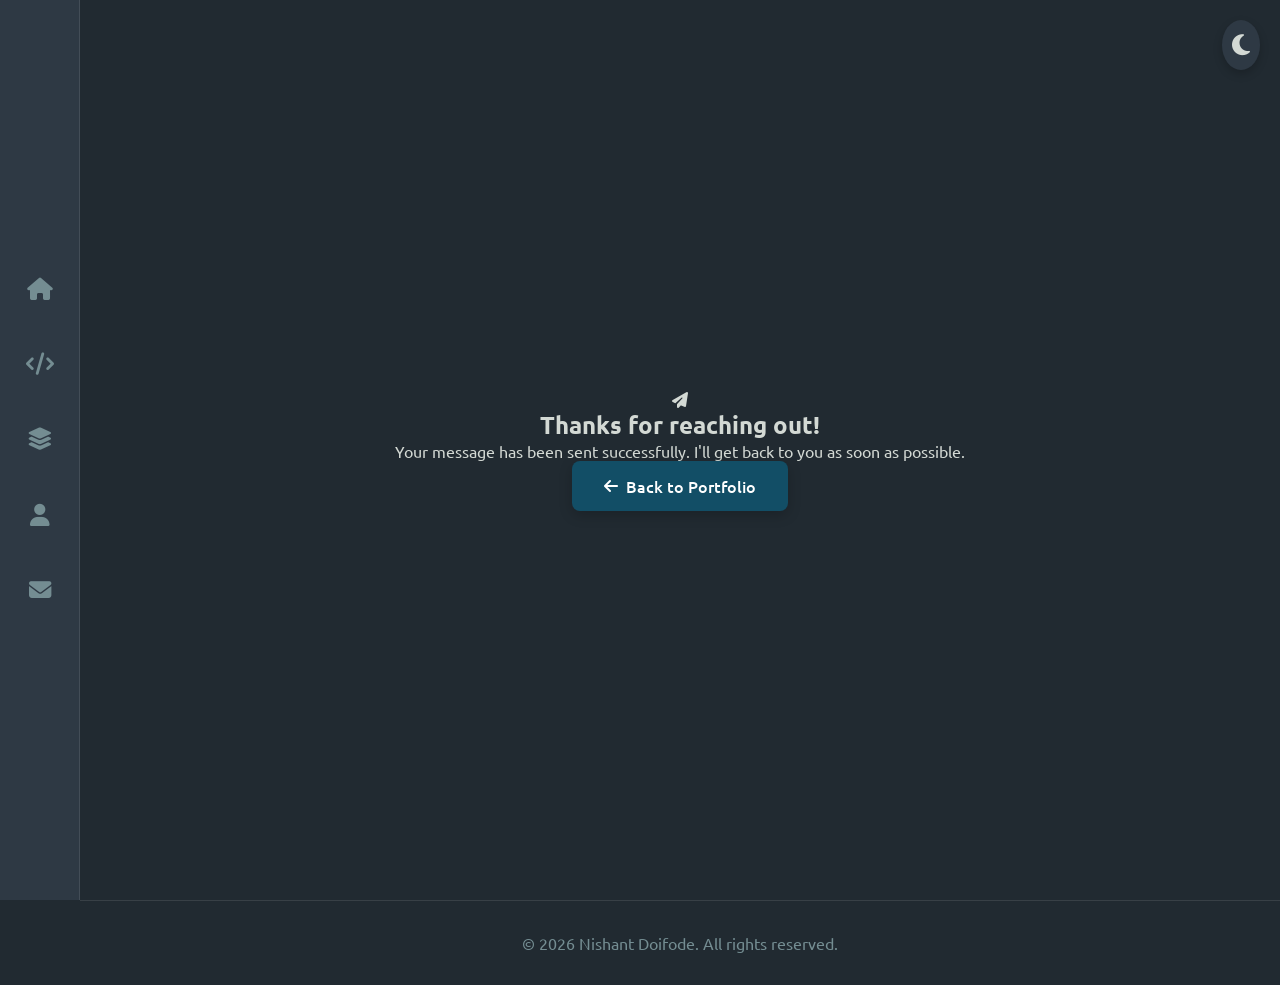
<file: thanku.html>
<!DOCTYPE html>
<html lang="en">
<head>
  <meta charset="UTF-8">
  <meta name="viewport" content="width=device-width, initial-scale=1.0">
  <meta name="description" content="Thank you for contacting Nishant Doifode">
  <title>Thank You — Nishant Doifode</title>
  <link rel="stylesheet" href="style.css">
  <link rel="icon" href="media/favicon.ico">
  <link rel="icon" type="image/png" sizes="32x32" href="media/favicon-32x32.png">
  <link rel="icon" type="image/png" sizes="16x16" href="media/favicon-16x16.png">
  <link rel="apple-touch-icon" href="media/apple-touch-icon.png">
  <link rel="manifest" href="media/site.webmanifest">
  <link rel="stylesheet" href="https://cdnjs.cloudflare.com/ajax/libs/font-awesome/6.4.0/css/all.min.css">
  <link href="https://fonts.googleapis.com/css2?family=Ubuntu:wght@300;400;500;700&display=swap" rel="stylesheet">
</head>
<body>

  <a href="#main-content" class="skip-link">Skip to main content</a>

  <div class="theme-toggle" id="theme-toggle">
    <i class="fas fa-moon"></i>
  </div>

  <nav>
    <div class="nav-links">
      <a href="https://nishantportfoliomark2.netlify.app/#home"><i class="fas fa-home"></i><span>Home</span></a>
      <a href="https://nishantportfoliomark2.netlify.app/#projects"><i class="fas fa-code"></i><span>Work</span></a>
      <a href="https://nishantportfoliomark2.netlify.app/#skills"><i class="fas fa-layer-group"></i><span>Skills</span></a>
      <a href="https://nishantportfoliomark2.netlify.app/#about"><i class="fas fa-user"></i><span>About</span></a>
      <a href="https://nishantportfoliomark2.netlify.app/#contact"><i class="fas fa-envelope"></i><span>Contact</span></a>
    </div>
  </nav>

  <main id="main-content">
    <section class="section thank-you-section">
      <div class="container">
        <div class="thank-you-card">
          <div class="thank-you-icon">
            <i class="fas fa-paper-plane"></i>
          </div>
          <h1>Thanks for reaching out!</h1>
          <p>Your message has been sent successfully. I'll get back to you as soon as possible.</p>
          <a href="https://nishantportfoliomark2.netlify.app/" class="btn-resume">
            <i class="fas fa-arrow-left"></i> Back to Portfolio
          </a>
        </div>
      </div>
    </section>
  </main>

  <footer>
    <p>© 2026 Nishant Doifode. All rights reserved.</p>
  </footer>

  <script>
    // Theme toggle persistence
    const themeToggle = document.getElementById('theme-toggle');
    const icon = themeToggle ? themeToggle.querySelector('i') : null;

    if (localStorage.getItem('theme') === 'light') {
      document.body.classList.add('light-mode');
      if (icon) {
        icon.classList.remove('fa-moon');
        icon.classList.add('fa-sun');
      }
    }

    if (themeToggle) {
      themeToggle.addEventListener('click', () => {
        document.body.classList.toggle('light-mode');
        if (icon) {
          icon.classList.toggle('fa-moon');
          icon.classList.toggle('fa-sun');
        }
        localStorage.setItem('theme', document.body.classList.contains('light-mode') ? 'light' : 'dark');
      });
    }
  </script>
</body>
</html>
</file>
<file: style.css>
:root {
    --bg: #212A31;
    --text: #D3D9D4;
    --primary: #124E66;
    --secondary: #2E3944;
    --muted: #748D92;
    --accent: #00B4D8;
    --border: rgba(255, 255, 255, 0.1);
}

body.light-mode {
    --bg: #F5F7FA;
    --text: #1A1A1A;
    --primary: #0077B6;
    --secondary: #E0E0E0;
    --muted: #666;
    --accent: #0096C7;
    --border: rgba(0, 0, 0, 0.1);
}

* {
    margin: 0;
    padding: 0;
    box-sizing: border-box;
    font-family: 'Ubuntu', sans-serif;
}

html {
    scroll-behavior: smooth;
}

body {
    background-color: var(--bg);
    color: var(--text);
    overflow-x: hidden;
    transition: background-color 0.3s ease, color 0.3s ease;
}

.theme-toggle {
    position: fixed;
    top: 20px;
    right: 20px;
    font-size: 1.5rem;
    background-color: var(--secondary);
    padding: 10px;
    border-radius: 50%;
    cursor: pointer;
    z-index: 1001;
    color: var(--text);
    transition: transform 0.3s ease, background-color 0.3s ease;
    box-shadow: 0 4px 10px rgba(0, 0, 0, 0.2);
}

.theme-toggle:hover {
    transform: scale(1.1) rotate(15deg);
    background-color: var(--primary);
    color: #fff;
}

body.light-mode .theme-toggle i {
    transform: rotate(180deg);
}

nav {
    position: fixed;
    top: 0;
    left: 0;
    height: 100vh;
    width: 80px;
    background: var(--secondary);
    border-right: 1px solid var(--border);
    display: flex;
    justify-content: center;
    align-items: center;
    z-index: 1000;
}

.nav-links {
    display: flex;
    flex-direction: column;
    gap: 2rem;
    align-items: center;
}

.nav-links a {
    color: var(--muted);
    font-size: 1.4rem;
    text-decoration: none;
    display: flex;
    flex-direction: column;
    align-items: center;
    transition: color 0.3s ease, transform 0.3s ease;
}

.nav-links a:hover,
.nav-links a.active {
    color: var(--primary);
    transform: translateY(-3px);
}

.nav-links a span {
    font-size: 0.7rem;
    margin-top: 0.3rem;
    opacity: 0;
    transition: opacity 0.3s ease;
}

.nav-links a:hover span {
    opacity: 1;
}

main {
    margin-left: 80px;
    width: calc(100% - 80px);
}

.section {
    min-height: 100vh;
    padding: 4rem 2rem;
    display: flex;
    flex-direction: column;
    justify-content: center;
    align-items: center;
    text-align: center;
    position: relative;
}

.container {
    max-width: 1200px;
    width: 100%;
}

.section-title {
    font-size: 2.5rem;
    color: var(--primary);
    margin-bottom: 1rem;
    text-align: left;
}

.section-subtitle {
    color: var(--muted);
    margin-bottom: 3rem;
    text-align: left;
    max-width: 600px;
}

.home-section {
    position: relative;
    padding-top: 0;
    text-align: left;
    padding-left: 4rem;
    overflow: hidden;
    justify-content: center;
}

.bg-video {
    position: absolute;
    top: 0;
    left: 0;
    width: 100%;
    height: 100%;
    object-fit: cover;
    z-index: -2;
}

.video-overlay {
    position: absolute;
    top: 0;
    left: 0;
    width: 100%;
    height: 100%;
    background: rgba(33, 42, 49, 0.178);
    z-index: -1;
}

.home-content {
    z-index: 1;
    position: relative;
}

.home-content h1 {
    font-size: 4rem;
    color: #ffffff;
    margin-bottom: 0.5rem;
    line-height: 1.1;
    text-shadow: 0 2px 10px rgba(0, 0, 0, 0.5);
}

.typing-text {
    font-size: 1.5rem;
    color: var(--accent);
    min-height: 40px;
    display: inline-block;
    font-weight: 500;
    text-shadow: 0 0 10px rgba(0, 180, 216, 0.5);
}

.home-content p {
    margin-top: 1.5rem;
    font-size: 1.1rem;
    color: #e0e0e0;
    max-width: 600px;
    line-height: 1.6;
    text-shadow: 0 1px 5px rgba(0, 0, 0, 0.8);
}

.home-actions {
    margin-top: 2.5rem;
    display: flex;
    gap: 1rem;
}

.btn-resume {
    padding: 0.9rem 2rem;
    background: var(--primary);
    color: #fff;
    border: none;
    border-radius: 8px;
    font-size: 1rem;
    font-weight: 500;
    text-decoration: none;
    display: inline-flex;
    align-items: center;
    gap: 0.5rem;
    transition: all 0.3s ease;
    box-shadow: 0 4px 14px rgba(0, 0, 0, 0.2);
}

.btn-resume:hover {
    background: var(--accent);
    transform: translateY(-3px);
    box-shadow: 0 6px 20px rgba(0, 180, 216, 0.3);
}

.secondary-btn {
    background: transparent;
    border: 2px solid var(--primary);
    color: var(--primary);
}

.secondary-btn:hover {
    background: var(--primary);
    color: #fff;
}

.tech-stack {
    margin-top: 3rem;
    color: var(--muted);
    font-size: 0.9rem;
    letter-spacing: 1px;
}

.scroll-down {
    position: absolute;
    bottom: 30px;
    left: 50%;
    transform: translateX(-50%);
    color: var(--muted);
    font-size: 1.5rem;
    animation: bounce 2s infinite;
}

@keyframes bounce {

    0%,
    20%,
    50%,
    80%,
    100% {
        transform: translateX(-50%) translateY(0);
    }

    40% {
        transform: translateX(-50%) translateY(-10px);
    }

    60% {
        transform: translateX(-50%) translateY(-5px);
    }
}

/* Cards Grid */
.cards {
    display: grid;
    grid-template-columns: repeat(auto-fit, minmax(300px, 1fr));
    gap: 2rem;
    width: 100%;
}

.card {
    position: relative;
    background: var(--secondary);
    border-radius: 12px;
    overflow: hidden;
    height: 250px;
    cursor: pointer;
    transition: transform 0.3s ease, box-shadow 0.3s ease;
    box-shadow: 0 4px 12px rgba(0, 0, 0, 0.1);
    border: 1px solid var(--border);
}

.card img {
    width: 100%;
    height: 100%;
    object-fit: cover;
    transition: transform 0.5s ease;
}

.card .overlay {
    position: absolute;
    bottom: 0;
    left: 0;
    right: 0;
    background: linear-gradient(to top, rgba(0, 0, 0, 0.9), transparent);
    padding: 20px;
    color: #fff;
    transform: translateY(100%);
    transition: transform 0.3s ease;
    text-align: left;
}

.card:hover {
    transform: translateY(-5px);
    box-shadow: 0 10px 25px rgba(0, 0, 0, 0.2);
    border-color: var(--primary);
}

.card:hover img {
    transform: scale(1.05);
}

.card:hover .overlay {
    transform: translateY(0);
}

/* Modal */
.modal {
    position: fixed;
    top: 0;
    left: 0;
    width: 100%;
    height: 100%;
    background: rgba(0, 0, 0, 0.8);
    backdrop-filter: blur(8px);
    display: flex;
    justify-content: center;
    align-items: center;
    z-index: 10000;
    opacity: 0;
    visibility: hidden;
    transition: all 0.3s ease;
}

.modal:not(.hidden) {
    opacity: 1;
    visibility: visible;
}

.modal-content {
    background: var(--bg);
    color: var(--text);
    padding: 2rem;
    border-radius: 12px;
    max-width: 600px;
    width: 90%;
    text-align: left;
    position: relative;
    box-shadow: 0 20px 50px rgba(0, 0, 0, 0.5);
    border: 1px solid var(--border);
    transform: scale(0.9);
    transition: transform 0.3s ease;
}

.modal:not(.hidden) .modal-content {
    transform: scale(1);
}

.modal-img {
    width: 100%;
    height: 250px;
    object-fit: cover;
    border-radius: 8px;
    margin-bottom: 1.5rem;
}

.modal-impact {
    margin-top: 1.5rem;
    padding: 1rem 1.25rem;
    background: rgba(0, 180, 216, 0.08);
    border-left: 3px solid var(--accent);
    border-radius: 0 8px 8px 0;
    font-size: 0.95rem;
    color: var(--text);
    line-height: 1.6;
}

.modal-impact strong {
    color: var(--accent);
    font-weight: 600;
}

.close-modal {
    position: absolute;
    top: 15px;
    right: 20px;
    font-size: 1.8rem;
    color: var(--muted);
    cursor: pointer;
}

/* Skills Section - New Design with Link Buttons */
.skills-showcase {
    display: grid;
    grid-template-columns: repeat(auto-fit, minmax(320px, 1fr));
    gap: 2rem;
    margin-top: 3rem;
}

.skill-group {
    background: var(--secondary);
    border-radius: 16px;
    padding: 2rem;
    border: 1px solid var(--border);
    transition: transform 0.3s ease, box-shadow 0.3s ease, border-color 0.3s ease;
}

.skill-group:hover {
    transform: translateY(-4px);
    box-shadow: 0 12px 40px rgba(0, 0, 0, 0.15);
    border-color: var(--primary);
}

.skill-group h3 {
    font-size: 1.2rem;
    color: var(--text);
    margin-bottom: 1.5rem;
    display: flex;
    align-items: center;
    gap: 0.7rem;
    padding-bottom: 1rem;
    border-bottom: 1px solid var(--border);
}

.skill-group h3 i {
    color: var(--accent);
    font-size: 1.3rem;
}

.skill-rows {
    display: flex;
    flex-direction: column;
    gap: 0.75rem;
}

.skill-row {
    display: flex;
    align-items: center;
    gap: 1rem;
    padding: 0.85rem 1rem;
    background: rgba(255, 255, 255, 0.02);
    border-radius: 10px;
    border: 1px solid transparent;
    transition: all 0.3s ease;
    cursor: default;
}

.skill-row:hover {
    background: rgba(18, 78, 102, 0.08);
    border-color: var(--border);
    transform: translateX(4px);
}

.skill-main {
    display: flex;
    align-items: center;
    gap: 1rem;
    flex: 1;
    min-width: 0;
}

.skill-name {
    font-size: 0.95rem;
    font-weight: 500;
    color: var(--text);
    white-space: nowrap;
}

.skill-dots {
    display: inline-flex;
    gap: 4px;
    flex-shrink: 0;
}

.skill-dots .dot {
    width: 8px;
    height: 8px;
    border-radius: 50%;
    background: var(--border);
    transition: all 0.2s ease;
}

.skill-dots .dot.filled {
    background: linear-gradient(135deg, var(--primary), var(--accent));
    box-shadow: 0 0 8px rgba(0, 180, 216, 0.4);
}

.skill-dots .dot:nth-child(1).filled {
    transition-delay: 0ms;
}

.skill-dots .dot:nth-child(2).filled {
    transition-delay: 50ms;
}

.skill-dots .dot:nth-child(3).filled {
    transition-delay: 100ms;
}

.skill-dots .dot:nth-child(4).filled {
    transition-delay: 150ms;
}

.skill-dots .dot:nth-child(5).filled {
    transition-delay: 200ms;
}

/* Proof links - always visible, styled as buttons */
.skill-proof {
    display: flex;
    flex-wrap: wrap;
    gap: 0.5rem;
    margin-left: auto;
    padding-left: 0.5rem;
}

.proof-link {
    display: inline-flex;
    align-items: center;
    gap: 0.4rem;
    font-size: 0.75rem;
    font-weight: 600;
    color: var(--accent);
    background: rgba(0, 180, 216, 0.1);
    padding: 0.35rem 0.7rem 0.35rem 0.5rem;
    border-radius: 6px;
    border: 1px solid rgba(0, 180, 216, 0.2);
    text-decoration: none;
    white-space: nowrap;
    transition: all 0.2s ease;
}

.proof-link:hover {
    background: var(--primary);
    color: #fff;
    border-color: var(--accent);
    transform: translateY(-2px);
    box-shadow: 0 4px 12px rgba(0, 180, 216, 0.3);
}

.proof-link:focus-visible {
    outline: 2px solid var(--accent);
    outline-offset: 2px;
}

.proof-name {
    text-transform: none;
    letter-spacing: 0;
}

.proof-icon {
    font-size: 0.65rem;
    opacity: 0.8;
    transition: transform 0.2s ease;
}

.proof-link:hover .proof-icon {
    transform: translateX(2px);
}

/* Different icon color for UI designs */
.proof-link[href="#ui-designs"] .proof-icon {
    color: var(--accent);
}

.skills-legend {
    text-align: center;
    margin-top: 2.5rem;
    font-size: 0.8rem;
    color: var(--muted);
    line-height: 1.8;
}

.skills-legend span {
    color: var(--accent);
    font-weight: 600;
}

/* Reduced motion */
@media (prefers-reduced-motion: reduce) {
    .skill-dots .dot.filled {
        transition: none;
    }

    .proof-link:hover {
        transform: none;
    }

    .proof-icon {
        transition: none;
    }
}

/* Mobile adjustments for skills */
@media (max-width: 768px) {
    .skills-showcase {
        grid-template-columns: 1fr;
    }

    .skill-row {
        flex-wrap: wrap;
        gap: 0.75rem;
    }

    .skill-proof {
        order: 3;
        width: 100%;
        margin-left: 0;
        margin-top: 0.5rem;
        padding-left: 0;
        justify-content: flex-start;
    }

    .skill-main {
        width: 100%;
    }

    .proof-link {
        font-size: 0.7rem;
        padding: 0.3rem 0.6rem 0.3rem 0.4rem;
    }
}

/* About Section - Smooth Counters */
.about-grid {
    display: grid;
    grid-template-columns: 1fr 1.5fr;
    gap: 3rem;
    margin-top: 3rem;
    align-items: start;
}

.about-profile-card {
    background: var(--secondary);
    border-radius: 16px;
    padding: 2rem;
    border: 1px solid var(--border);
    box-shadow: 0 10px 30px rgba(0, 0, 0, 0.1);
}

.profile-header {
    display: flex;
    align-items: center;
    gap: 1rem;
    margin-bottom: 1.5rem;
}

.avatar-placeholder {
    width: 60px;
    height: 60px;
    background: var(--primary);
    color: #fff;
    border-radius: 50%;
    display: flex;
    align-items: center;
    justify-content: center;
    font-size: 1.5rem;
    font-weight: 700;
}

.role-badge {
    display: inline-block;
    background: rgba(18, 78, 102, 0.2);
    color: var(--accent);
    padding: 0.2rem 0.8rem;
    border-radius: 20px;
    font-size: 0.8rem;
    font-weight: 600;
    margin-top: 0.3rem;
}

.profile-details {
    list-style: none;
    margin-bottom: 2rem;
}

.profile-details li {
    display: flex;
    align-items: center;
    gap: 0.8rem;
    margin-bottom: 0.8rem;
    color: var(--muted);
    font-size: 0.95rem;
}

.profile-details i {
    color: var(--primary);
    width: 20px;
}

.stats-row {
    display: flex;
    justify-content: space-between;
    border-top: 1px solid var(--border);
    padding-top: 1.5rem;
}

.stat-item {
    text-align: center;
    min-width: 80px;
    /* Prevents reflow when numbers change */
}

.stat-number-wrapper {
    display: block;
    height: 2.2rem;
    line-height: 2.2rem;
    overflow: hidden;
}

.stat-number {
    font-size: 1.8rem;
    font-weight: 700;
    color: var(--text);
    display: inline-block;
    min-width: 2ch;
    text-align: right;
}

.stat-suffix {
    font-size: 1.2rem;
    color: var(--accent);
    vertical-align: top;
    margin-left: 2px;
}

.stat-label {
    font-size: 0.8rem;
    color: var(--muted);
    text-transform: uppercase;
    letter-spacing: 0.5px;
}

.about-content p {
    margin-bottom: 1.2rem;
    line-height: 1.8;
    color: var(--muted);
}

.about-quote {
    margin: 2rem 0;
    padding: 1.5rem;
    background: rgba(18, 78, 102, 0.1);
    border-left: 4px solid var(--primary);
    border-radius: 0 8px 8px 0;
    font-style: italic;
    color: var(--text);
    position: relative;
}

.about-quote i {
    position: absolute;
    top: -10px;
    left: 10px;
    font-size: 1.2rem;
    color: var(--primary);
    opacity: 0.5;
}

.social-links {
    display: flex;
    gap: 1rem;
    margin-top: 2rem;
}

.social-links a {
    width: 40px;
    height: 40px;
    border-radius: 50%;
    background: var(--secondary);
    color: var(--muted);
    display: flex;
    align-items: center;
    justify-content: center;
    transition: all 0.3s ease;
    border: 1px solid var(--border);
}

.social-links a:hover {
    background: var(--primary);
    color: #fff;
    transform: translateY(-3px);
}

/* Contact Section */
.contact-wrapper {
    display: grid;
    grid-template-columns: 1fr 1.2fr;
    gap: 4rem;
    margin-top: 3rem;
    align-items: start;
}

.contact-info h3 {
    font-size: 1.8rem;
    color: var(--text);
    margin-bottom: 1rem;
}

.contact-info p {
    color: var(--muted);
    line-height: 1.7;
    margin-bottom: 2rem;
}

.contact-details {
    display: flex;
    flex-direction: column;
    gap: 1rem;
    margin-bottom: 2rem;
}

.detail-item {
    display: flex;
    align-items: center;
    gap: 1rem;
    color: var(--text);
}

.detail-item i {
    width: 40px;
    height: 40px;
    background: rgba(18, 78, 102, 0.1);
    color: var(--primary);
    border-radius: 50%;
    display: flex;
    align-items: center;
    justify-content: center;
}

.contact-form {
    background: var(--secondary);
    padding: 2.5rem;
    border-radius: 16px;
    border: 1px solid var(--border);
    box-shadow: 0 10px 30px rgba(0, 0, 0, 0.1);
}

.form-group {
    margin-bottom: 1.5rem;
}

.form-group label {
    display: block;
    margin-bottom: 0.5rem;
    color: var(--text);
    font-size: 0.9rem;
    font-weight: 500;
}

.contact-form input,
.contact-form textarea {
    width: 100%;
    padding: 1rem;
    border: 1px solid var(--border);
    border-radius: 8px;
    background: var(--bg);
    color: var(--text);
    font-size: 1rem;
    transition: all 0.3s ease;
}

.contact-form input:focus,
.contact-form textarea:focus {
    outline: none;
    border-color: var(--primary);
    box-shadow: 0 0 0 3px rgba(18, 78, 102, 0.2);
}

.contact-form button {
    width: 100%;
    padding: 1rem;
    font-size: 1rem;
    display: flex;
    align-items: center;
    justify-content: center;
    gap: 0.5rem;
}

footer {
    padding: 2rem;
    text-align: center;
    border-top: 1px solid var(--border);
    color: var(--muted);
    margin-left: 80px;
}

/* Reduced Motion Accessibility */
@media (prefers-reduced-motion: reduce) {

    *,
    *::before,
    *::after {
        animation-duration: 0.01ms !important;
        animation-iteration-count: 1 !important;
        transition-duration: 0.01ms !important;
        scroll-behavior: auto !important;
    }

    .bg-video {
        display: none;
    }

    .scroll-down {
        animation: none;
    }
}

/* Skip Link (Accessibility) */
.skip-link {
    position: absolute;
    top: -100%;
    left: 50%;
    transform: translateX(-50%);
    background: var(--primary);
    color: #fff;
    padding: 0.75rem 1.5rem;
    border-radius: 8px;
    z-index: 10000;
    text-decoration: none;
    font-weight: 500;
    transition: top 0.3s ease;
}

.skip-link:focus {
    top: 1rem;
    outline: 3px solid var(--accent);
    outline-offset: 2px;
}

/* Card Footer - for coding projects (always visible buttons below image) */
.card-footer {
    position: absolute;
    bottom: 0;
    left: 0;
    right: 0;
    padding: 1.25rem;
    background: linear-gradient(to top, rgba(33, 42, 49, 0.98), rgba(33, 42, 49, 0.8));
    border-top: 1px solid var(--border);
}

.card-actions {
    display: flex;
    gap: 0.75rem;
    justify-content: center;
}

.btn-card {
    display: inline-flex;
    align-items: center;
    gap: 0.5rem;
    padding: 0.65rem 1.25rem;
    border-radius: 8px;
    font-size: 0.85rem;
    font-weight: 600;
    text-decoration: none;
    transition: all 0.2s ease;
    white-space: nowrap;
    flex: 1;
    justify-content: center;
    max-width: 140px;
}

.btn-live {
    background: var(--accent);
    color: #fff;
    border: 1px solid var(--accent);
    box-shadow: 0 2px 8px rgba(0, 180, 216, 0.3);
}

.btn-live:hover {
    background: transparent;
    color: var(--accent);
    transform: translateY(-2px);
    box-shadow: 0 6px 20px rgba(0, 180, 216, 0.4);
}

.btn-github {
    background: transparent;
    color: var(--accent);
    border: 1px solid var(--accent);
}

.btn-github:hover {
    background: var(--accent);
    color: #fff;
    transform: translateY(-2px);
    box-shadow: 0 6px 20px rgba(0, 180, 216, 0.4);
}

/* Adjust card height to accommodate footer */
.card.coding-card {
    height: 340px;
}

.card.coding-card .overlay {
    padding: 1.5rem 1.25rem 0;
    background: linear-gradient(to top, rgba(0, 0, 0, 0.85), transparent 60%);
}

/* UI Design Cards - click to open full image */
.ui-cards {
    grid-template-columns: repeat(auto-fit, minmax(300px, 1fr));
}

.ui-card {
    cursor: zoom-in;
}

.ui-card .card-links {
    justify-content: center;
}

.figma-badge {
    display: inline-flex;
    align-items: center;
    gap: 0.5rem;
    padding: 0.6rem 1.2rem;
    background: var(--primary);
    color: #fff;
    border-radius: 24px;
    font-size: 0.85rem;
    font-weight: 500;
    opacity: 0;
    transform: translateY(10px);
    transition: opacity 0.3s ease, transform 0.3s ease, background 0.3s ease;
    cursor: pointer;
}

.ui-card:hover .figma-badge {
    opacity: 1;
    transform: translateY(0);
}

.figma-badge:hover {
    background: var(--accent);
}

/* Full-screen image viewer for UI designs */
.image-viewer {
    position: fixed;
    top: 0;
    left: 0;
    width: 100%;
    height: 100%;
    background: rgba(0, 0, 0, 0.95);
    backdrop-filter: blur(10px);
    display: flex;
    justify-content: center;
    align-items: center;
    z-index: 10000;
    opacity: 0;
    visibility: hidden;
    transition: all 0.3s ease;
}

.image-viewer:not(.hidden) {
    opacity: 1;
    visibility: visible;
}

.image-viewer img {
    max-width: 90%;
    max-height: 85%;
    object-fit: contain;
    border-radius: 8px;
    box-shadow: 0 20px 60px rgba(0, 0, 0, 0.5);
    transform: scale(0.9);
    transition: transform 0.3s ease;
}

.image-viewer:not(.hidden) img {
    transform: scale(1);
}

.image-viewer .close-viewer {
    position: absolute;
    top: 2rem;
    right: 2rem;
    font-size: 2.5rem;
    color: var(--muted);
    cursor: pointer;
    transition: color 0.3s ease;
    width: 50px;
    height: 50px;
    display: flex;
    align-items: center;
    justify-content: center;
    border-radius: 50%;
    background: rgba(255, 255, 255, 0.05);
}

.image-viewer .close-viewer:hover {
    color: #fff;
    background: rgba(255, 255, 255, 0.15);
}

.image-viewer .viewer-caption {
    position: absolute;
    bottom: 2rem;
    left: 50%;
    transform: translateX(-50%);
    color: var(--muted);
    font-size: 1rem;
    text-align: center;
    max-width: 80%;
}

/* Form States */
#submit-btn.loading {
    pointer-events: none;
    opacity: 0.7;
}

#submit-btn.loading i {
    animation: spin 1s linear infinite;
}

@keyframes spin {
    from {
        transform: rotate(0deg);
    }

    to {
        transform: rotate(360deg);
    }
}

.toast {
    position: fixed;
    bottom: 2rem;
    right: 2rem;
    padding: 1rem 1.5rem;
    border-radius: 8px;
    color: #fff;
    font-weight: 500;
    z-index: 10000;
    transform: translateX(150%);
    transition: transform 0.3s ease;
    box-shadow: 0 10px 30px rgba(0, 0, 0, 0.3);
}

.toast.show {
    transform: translateX(0);
}

.toast.success {
    background: #10b981;
}

.toast.error {
    background: #ef4444;
}

/* Print Stylesheet */
@media print {

    .theme-toggle,
    nav,
    .scroll-down,
    .home-actions,
    .social-links,
    .contact-form,
    .modal,
    .video-overlay,
    .bg-video,
    footer {
        display: none !important;
    }

    main {
        margin-left: 0;
        width: 100%;
    }

    .section {
        min-height: auto;
        page-break-inside: avoid;
        padding: 2rem 1rem;
    }

    .home-section {
        padding-left: 1rem;
        padding-right: 1rem;
        text-align: center;
    }

    .home-content h1 {
        font-size: 2.5rem;
        color: var(--text);
        text-shadow: none;
    }

    .typing-text {
        color: var(--accent);
        text-shadow: none;
    }

    .home-content p {
        color: var(--muted);
        text-shadow: none;
    }

    .section-title {
        color: var(--text);
    }

    .section-subtitle {
        color: var(--muted);
    }

    .card {
        height: auto;
        break-inside: avoid;
        box-shadow: none;
        border: 1px solid var(--border);
    }

    .card .overlay {
        position: static;
        transform: none;
        background: none;
        color: var(--text);
        padding: 1rem;
    }

    .card img {
        display: none;
    }

    .card-links {
        opacity: 1;
        transform: none;
    }

    .card-links a {
        background: var(--secondary);
        color: var(--text);
    }

    .skill-category {
        break-inside: avoid;
        box-shadow: none;
        border: 1px solid var(--border);
    }

    .progress-bar {
        background: var(--border);
    }

    .progress {
        background: var(--primary) !important;
        -webkit-print-color-adjust: exact;
        print-color-adjust: exact;
    }

    .about-profile-card {
        box-shadow: none;
        border: 1px solid var(--border);
    }

    .stat-number {
        color: var(--text);
    }

    .stat-suffix {
        color: var(--accent);
        -webkit-print-color-adjust: exact;
        print-color-adjust: exact;
    }

    .about-quote {
        border-left-color: var(--primary);
        -webkit-print-color-adjust: exact;
        print-color-adjust: exact;
    }

    body {
        background: #fff !important;
        color: #000 !important;
    }

    :root {
        --bg: #fff !important;
        --text: #000 !important;
        --primary: #124E66 !important;
        --secondary: #f0f0f0 !important;
        --muted: #666 !important;
        --accent: #00B4D8 !important;
        --border: #ddd !important;
    }
}

/* --- MOBILE RESPONSIVE VIEW --- */
@media (max-width: 768px) {
    html body nav {
        top: auto !important;
        bottom: 0 !important;
        left: 0 !important;
        width: 100% !important;
        height: 70px !important;
        max-height: 70px !important;
        border-right: none !important;
        border-top: 1px solid var(--border) !important;
        background: var(--bg) !important;
        backdrop-filter: blur(10px) !important;
    }

    html body .nav-links {
        flex-direction: row !important;
        justify-content: space-around !important;
        width: 100% !important;
        gap: 0 !important;
    }

    html body .nav-links a {
        font-size: 1.2rem !important;
    }

    html body .nav-links a span {
        display: block !important;
        opacity: 1 !important;
        font-size: 0.6rem !important;
        margin-top: 2px !important;
    }

    html body main {
        margin-left: 0 !important;
        width: 100% !important;
        margin-bottom: 70px !important;
    }

    html body footer {
        margin-left: 0 !important;
        margin-bottom: 70px !important;
    }

    .home-section {
        text-align: center;
        padding-left: 1rem;
        padding-right: 1rem;
        padding-top: 4rem;
    }

    .home-content h1 {
        font-size: 2.5rem;
    }

    .home-actions {
        justify-content: center;
        flex-direction: column;
    }

    .btn-resume {
        width: 100%;
        justify-content: center;
    }

    .section-title,
    .section-subtitle {
        text-align: center;
    }

    .about-grid,
    .contact-wrapper,
    .skills-grid {
        grid-template-columns: 1fr;
        gap: 2rem;
    }

    .about-profile-card {
        order: 2;
        padding: 1.5rem !important;
    }

    .about-content {
        order: 1;
    }

    /* Profile Header Adjustments */
    .profile-header {
        flex-direction: column;
        text-align: center;
        gap: 0.8rem;
    }

    .avatar-placeholder {
        width: 80px;
        height: 80px;
        font-size: 2rem;
    }

    /* Profile Details */
    .profile-details li {
        justify-content: center;
        font-size: 0.9rem;
    }

    .profile-details i {
        width: auto;
    }

    /* Stats Row - Stack or adjust spacing */
    .stats-row {
        flex-wrap: wrap;
        gap: 1rem;
        justify-content: space-around;
        padding-top: 1rem;
    }

    .stat-item {
        min-width: 70px;
        flex: 1;
    }

    .stat-number {
        font-size: 1.5rem;
    }

    .stat-suffix {
        font-size: 1rem;
    }

    .stat-label {
        font-size: 0.75rem;
    }

    /* About Content Text */
    .about-content p {
        font-size: 0.95rem;
        line-height: 1.7;
        text-align: left;
    }

    /* Quote Styling */
    .about-quote {
        padding: 1.2rem;
        margin: 1.5rem 0;
        font-size: 0.95rem;
    }

    .about-quote i {
        font-size: 1rem;
        top: -8px;
    }

    /* Social Links */
    .social-links {
        justify-content: center;
        gap: 0.8rem;
    }

    .social-links a {
        width: 45px;
        height: 45px;
    }

    .contact-info {
        order: 2;
        text-align: center;
    }

    .contact-form {
        order: 1;
        padding: 1.5rem;
    }

    .contact-details {
        align-items: center;
    }

    .social-links {
        justify-content: center;
    }
}

/* Extra Small Devices */
@media (max-width: 480px) {
    .about-profile-card {
        padding: 1.2rem !important;
    }

    .avatar-placeholder {
        width: 70px;
        height: 70px;
        font-size: 1.8rem;
    }

    .stat-number {
        font-size: 1.3rem;
    }

    .stat-item {
        min-width: 60px;
    }

    .about-quote {
        padding: 1rem;
        font-size: 0.9rem;
    }

    .social-links a {
        width: 40px;
        height: 40px;
    }
}

/* Additional mobile responsive overrides */
@media (max-width: 768px) {
    nav {
        top: auto;
        bottom: 0;
        width: 100%;
        height: auto;
        flex-direction: row;
        padding: 0.5rem;
        border-top: 1px solid var(--primary);
        border-right: none;
    }

    .nav-links {
        flex-direction: row;
        justify-content: space-around;
        width: 100%;
    }

    .nav-links a span {
        display: block;
    }

    main {
        margin-left: 0;
        width: 100%;
    }

    .home-section {
        text-align: center;
        padding-left: 0;
    }

    .home-content h1 {
        font-size: 2rem;
    }
}
</file>
